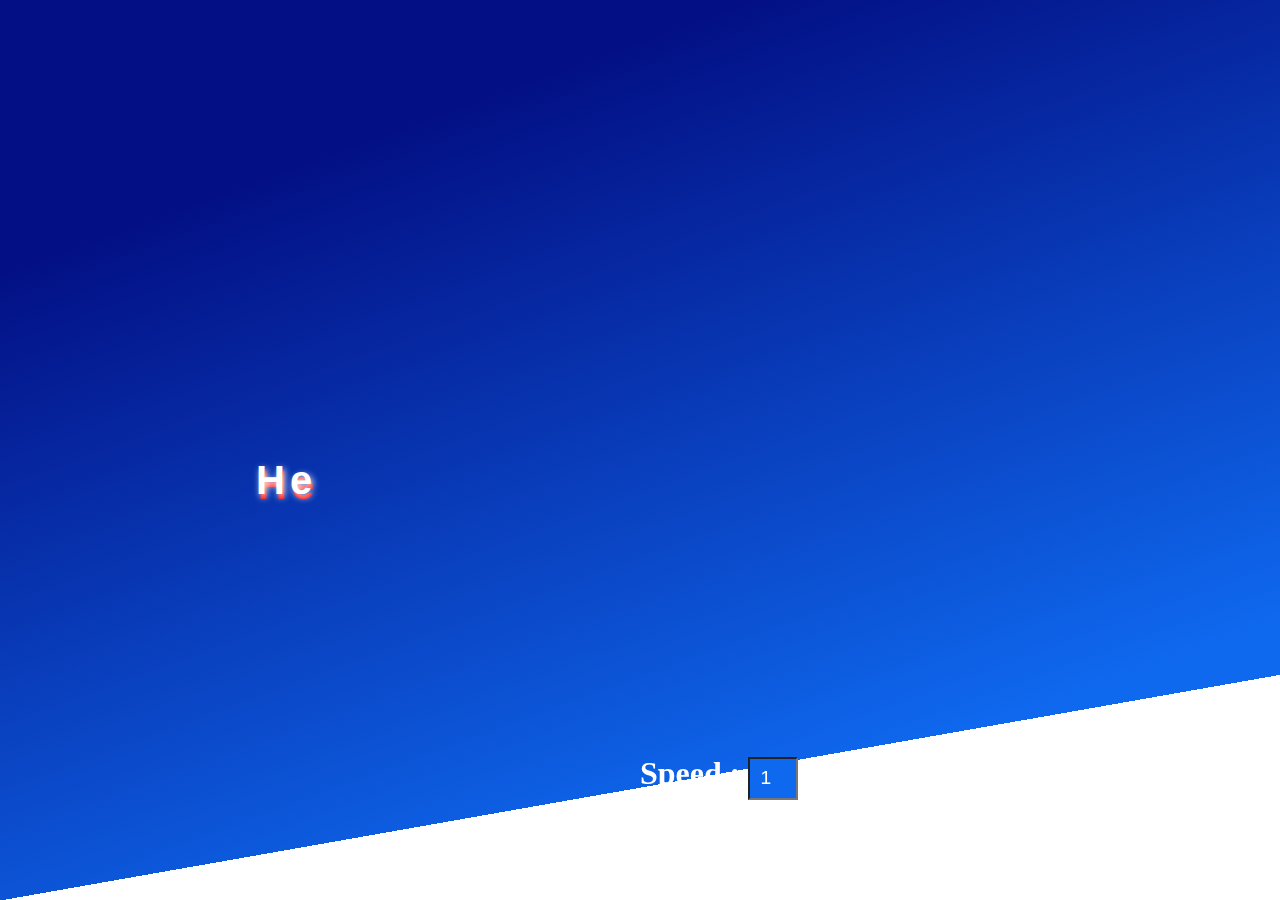
<file: Auto_Text/index.html>
<!DOCTYPE html>
<html lang="en">
<head>
    <meta charset="UTF-8">
    <meta http-equiv="X-UA-Compatible" content="IE=edge">
    <meta name="viewport" content="width=device-width, initial-scale=1.0">
    <title>Document</title>
    <link rel="stylesheet" href="style.css">
</head>
<body>
    <section>
        <div class="bg"></div>
        <div class="container">
            <h1 id="text">starting..........</h1>
        <div class="spx">
            <label for="speed">Speed : </label>
            <input type="number" id="speed" name="speed" min="1" max="10"  step="1" value="1">
        </div>
        </div>
    </section>
    <script src="app.js"></script>
</body>
</html>
</file>
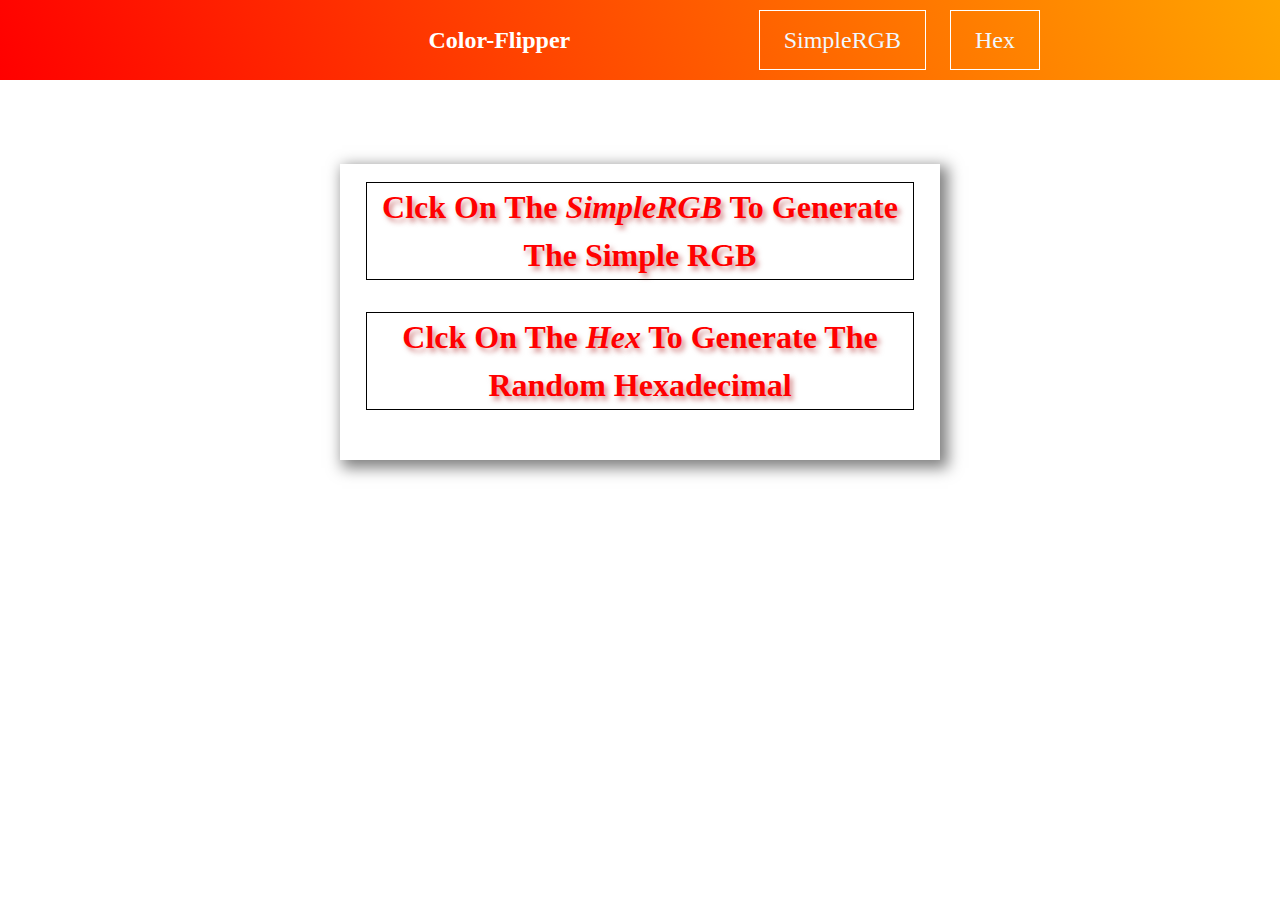
<file: colorFlipper/index.html>
<!DOCTYPE html>
<html lang="en">
<head>
    <meta charset="UTF-8">
    <meta http-equiv="X-UA-Compatible" content="IE=edge">
    <meta name="viewport" content="width=device-width, initial-scale=1.0">
    <title>Color Flipper</title>
    <link rel="stylesheet" href="style.css">
</head>
<body>
    <header>
        <nav>
            
                <h1><a href="index.html">Color-Flipper</a></h1>
                
            
    
            <ul>
                <li><a href="simpleRgb.html">SimpleRGB</a></li>
                <li><a href="hex.html">Hex</a></li>
            </ul>
        </nav>
    </header>

    <section>
        <div class="container">
            <p>Clck on the <em>SimpleRGB</em> to Generate the simple RGB</p>
        <p>Clck on the <em>Hex</em> to Generate the random hexadecimal</p>
        </div>
    </section>


</body>
</html>
</file>
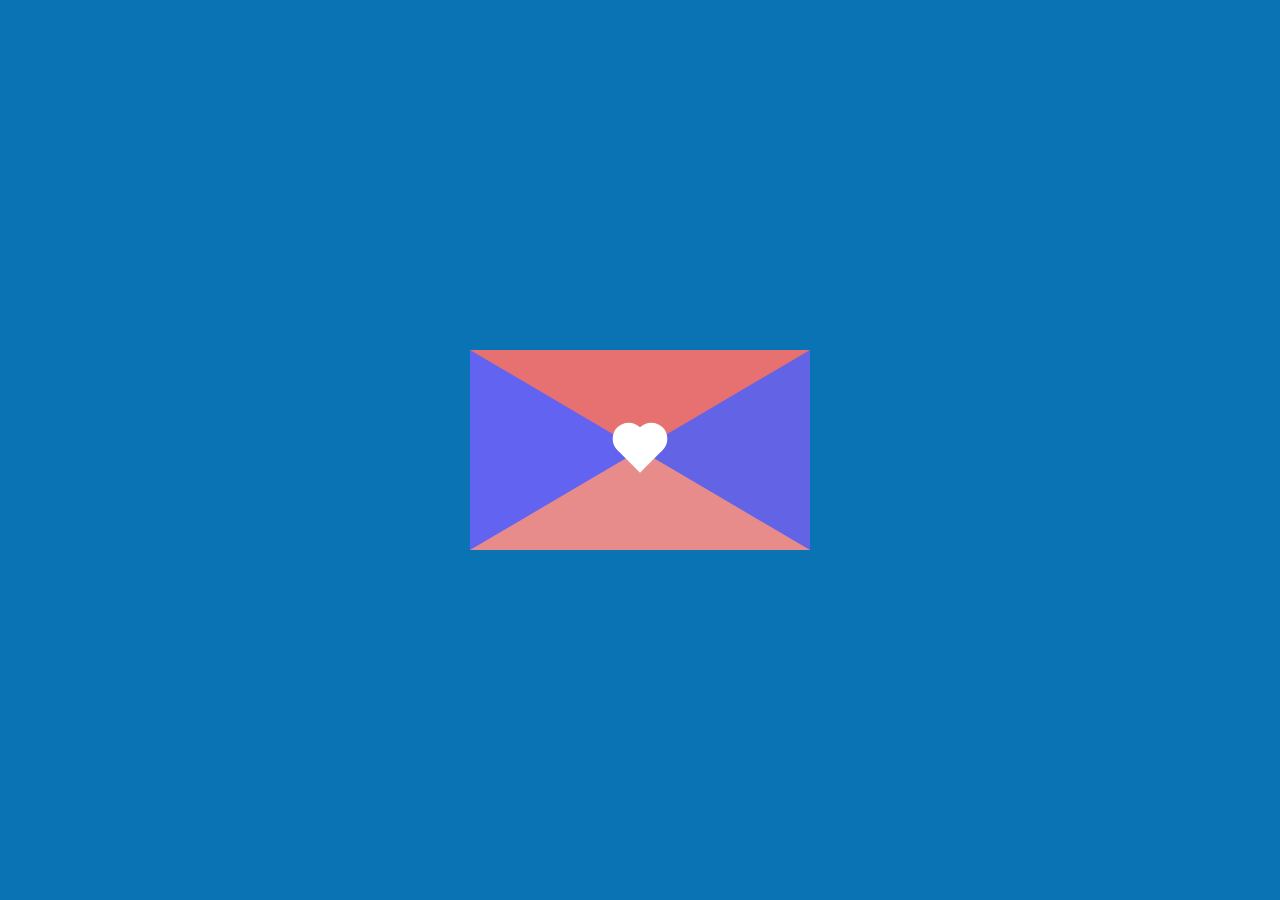
<file: Envelope_Heart/index.html>
<!DOCTYPE html>
<html lang="en">
<head>
    <meta charset="UTF-8">
    <meta http-equiv="X-UA-Compatible" content="IE=edge">
    <meta name="viewport" content="width=device-width, initial-scale=1.0">
    <title>Animated CountDown</title>
    <link rel="stylesheet" href="style.css">
</head>
<body>
    <div class="card">
        <div class="heart">

        </div>
    </div>
    <script src="app.js"></script>
</body>
</html>
</file>
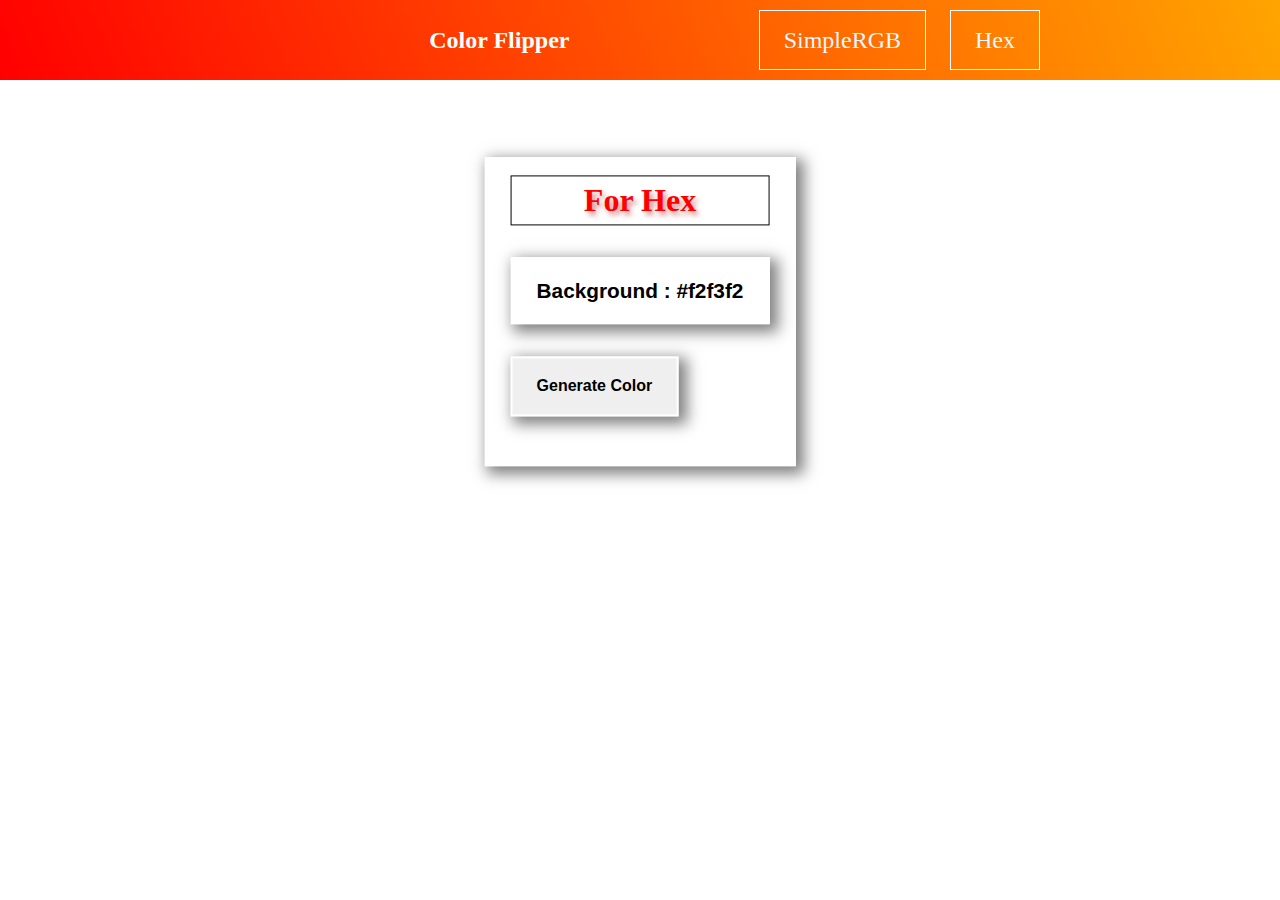
<file: colorFlipper/hex.html>
<!DOCTYPE html>
<html lang="en">
<head>
    <meta charset="UTF-8">
    <meta http-equiv="X-UA-Compatible" content="IE=edge">
    <meta name="viewport" content="width=device-width, initial-scale=1.0">
    <title>Color Flipper</title>
    <link rel="stylesheet" href="style.css">
</head>
<body>
    <header>
        <nav>
            
                <h1><a href="index.html">Color Flipper</a></h1>
            
    
            <ul>
                <li><a href="simpleRgb.html">SimpleRGB</a></li>
                <li><a href="hex.html">Hex</a></li>
            </ul>
        </nav>
    </header>

    <section>
        <div class="container">
            <p>For Hex</p>
            <h2>Background : <span class="color">#f2f3f2</span></h2>
            <button class="btn-h">Generate Color</button>
        </div>
    </section>

    <!-- javascript -->
    <script src="hex.js"></script>
</body>
</html>
</file>
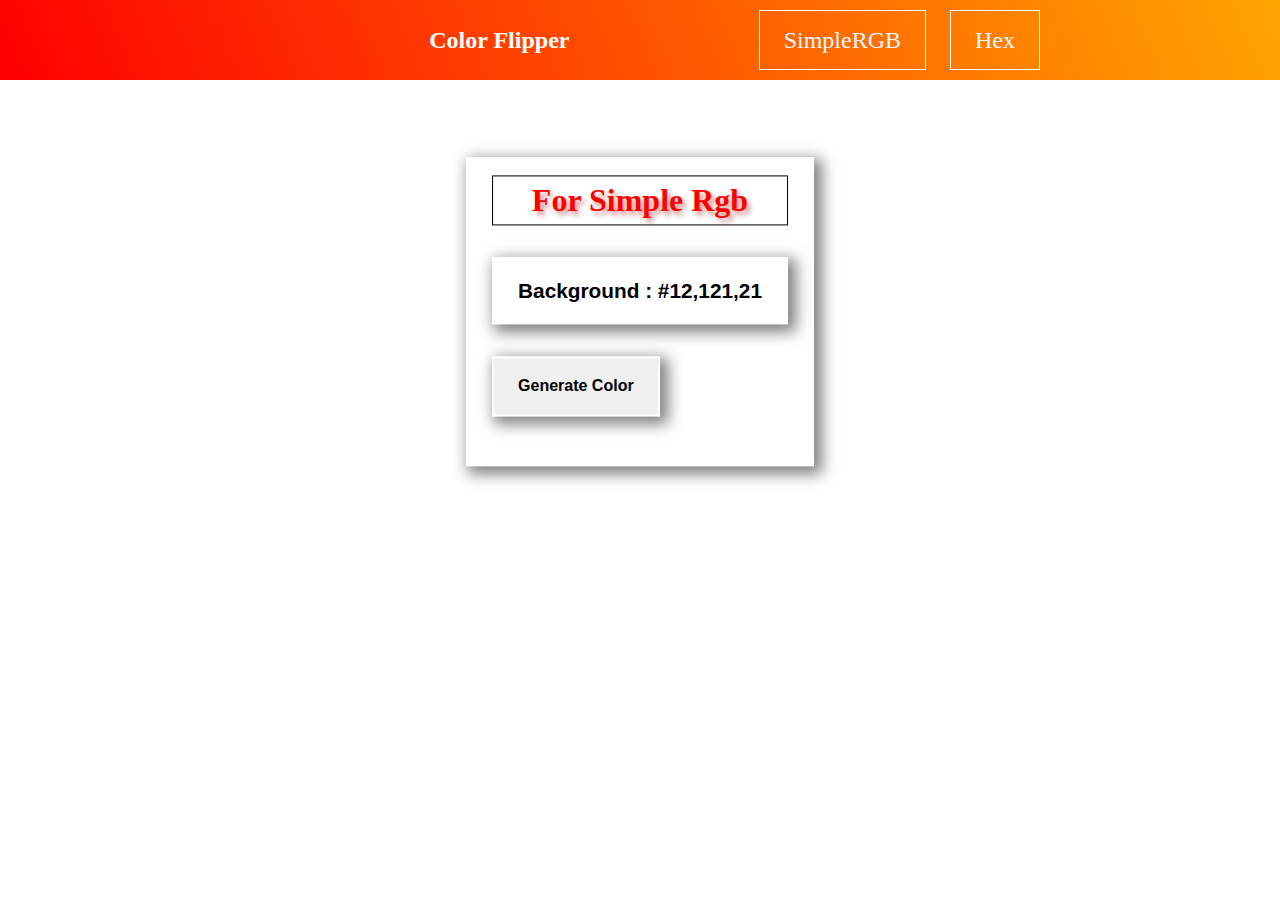
<file: colorFlipper/simpleRgb.html>
<!DOCTYPE html>
<html lang="en">
<head>
    <meta charset="UTF-8">
    <meta http-equiv="X-UA-Compatible" content="IE=edge">
    <meta name="viewport" content="width=device-width, initial-scale=1.0">
    <title>Simple RGb</title>
    <link rel="stylesheet" href="style.css">
</head>
<body>
    <header>
        <nav>
            
                <h1><a href="index.html">Color Flipper</a></h1>
            
    
            <ul>
                <li><a href="simpleRgb.html">SimpleRGB</a></li>
                <li><a href="hex.html">Hex</a></li>
            </ul>
        </nav>
    </header>

    <section>
        <div class="container">
            <p>for simple rgb</p>
            <h2>Background : <span class="color">#12,121,21</span></h2>
            <button class="btn">Generate Color</button>
        </div>
    </section>

    <script src="app.js"></script>
</body>
</html>
</file>
<file: Auto_Text/style.css>
*{
    margin: 0;
    padding: 0;
    box-sizing: border-box;
}
    
 .container{
    display: grid;
    justify-content: center;
    margin: 0 auto;
    max-width: 750px;
} 

.bg{    position: absolute;
    width: 100%;
       height: 100%;
       background: linear-gradient(170deg, transparent 80%, #fff 80%),
       linear-gradient(160deg, #031085 20%, #0f69ef 80%);
       z-index:-12;
    }
h1{
    font-size: 2.5rem;
    font-family: 'Trebuchet MS', 'Lucida Sans Unicode', 'Lucida Grande', 'Lucida Sans', Arial, sans-serif;
    line-height: 1.5;
    letter-spacing:5px;
    text-align: center;
    color: #fff;
    margin-bottom: 1rem;
    text-shadow: 2px 3px 7px #fff, 2px 5px 1px red;
    position: absolute;
    top: 50%;
    left: 20%;
    transform: translate(-50% -50%);
}
.spx{
    position:fixed;

    left: 50%;
    bottom: 100px;
}
label{
    color: #fff;
    font-weight: bold;
    font-size: 2rem;
    
}
input{
    width: 50px;
    padding: 5px;
    background: #0f69ef;
    color: #fff;
    text-align: center;
    font-size: 1.2rem;
    line-height: 1.5;
}
input:focus{
    outline: none;
}
</file>
<file: colorFlipper/style.css>
*{
    margin: 0;
    padding: 0;
    box-sizing: border-box;
}
h1 {
    font-size: 1.5rem;
    line-height: 1.5;
    font-weight: bold;
    font-family: Georgia, 'Times New Roman', Times, serif;
    color: #fff;
    margin: 0 auto;
}
body{
    transition: all .8s ease-in-out;
}
p{
    color: red;
    font-size: 2rem;
    line-height: 1.5;
    text-transform: capitalize;
    font-weight: bold;
    border: 1px solid #000;
    margin-bottom: 2rem;
    width: 100%;
    text-align: center;
    text-shadow: 3px 4px 5px rgba(172, 30, 30, 0.5);
}
a{
    text-decoration: none;
    color: #fff;
}
ul{
    list-style: none;
}
header{
    padding: 2rem 9%;
    height: 5rem;
    background: linear-gradient(67deg, red, orange);
    width: 100%;
}
nav{
    display: flex;
    justify-content: space-between;
    align-items: center;
    margin: 0 auto;
    
    justify-content: center;
    max-width: 800px;
    height: 100%;
}
ul{
    display: flex;
    gap: 1.5rem;
}
li a{
    padding: 1rem 1.5rem;
    color: aliceblue;
    font-size: 1.5rem;
    background: transparent;
    border: 1px solid #fff;
    cursor: pointer;
}
li a:hover{
    border: red;
    transform: scale(.8);
    padding-left: 10px;;
}

section{
    padding: 2rem 9%;
    position: relative;
    height: 25rem;
    width: 100%;
    display: grid;
}
.container{
    position: absolute;
    left: 50%;
    top: 50%;
    transform: translate(-50%, -50%);
    margin: 2rem auto;
    padding: 1rem 1.5rem;
    border: 2px solid #fff;
    max-width: 600px;
    box-shadow: 5px 5px 14px 3px rgba(0, 0, 0, 0.5);
}

h2{
    font-size: 1.3rem;
    line-height: 1.5;
    font-weight: bold;
    font-family:Verdana, Geneva, Tahoma, sans-serif;
    color: black;
    margin: 0 auto;
    padding: 1rem 1.5rem;
    border: 2px solid #fff;
    box-shadow: 5px 5px 14px 3px rgba(0, 0, 0, 0.5);
}
.btn,.btn-h{
    font-size: 1rem;
    line-height: 1.5;
    font-weight: bold;
    
    font-family:Verdana, Geneva, Tahoma, sans-serif;
    color: black;
    margin: 2rem auto;
    padding: 1rem 1.5rem;
    border: 2px solid #fff;
    box-shadow: 5px 5px 14px 3px rgba(0, 0, 0, 0.5);

}
</file>
<file: Envelope_Heart/style.css>
body{
    padding: 0;
    margin: 0;
    height: 100vh;
    display: flex;
    justify-content: center;
    align-items: center;
    background: #0973b3;
}
.card{
    width: 0;
    height: 0;
    border-top: 100px solid rgb(231, 113, 113);
    border-right: 170px solid rgb(99, 99, 230);
    border-bottom: 100px solid rgb(231, 139, 139);
    border-left: 170px solid rgb(99, 99, 241)
}
 .heart{
    width: 32px;
    height: 32px;
    background-color: #fff;
    transform: translate(-50%, -50%) rotate(45deg);
    animation: heart 1.5s linear infinite;
} 
.heart:before{
    content: "";
    position: absolute;
    top: 0; left: 0;
    width: 100%;
    height: 100%;
    background-color: #fff;
    transform: translateX(-50%);
    border-radius: 50%;

}
.heart:after{
    content: "";
    position: absolute;
    top: 0; left: 0;
    width: 100%;
    height: 100%;
    background-color: #fff;
    transform: translateY(-50%);
    border-radius: 50%;
    
}

@keyframes heart{
    0%{transform: translate(-50%, -50%) rotate(45deg) scale(1);}
    25%{transform: translate(-50%, -50%) rotate(45deg) scale(1);}
    30%{transform: translate(-50%, -50%) rotate(45deg) scale(1.5);}
    50%{transform: translate(-50%, -50%) rotate(45deg) scale(1.5);}
    70%{transform: translate(-50%, -50%) rotate(45deg) scale(1.5);}
    100%{transform: translate(-50%, -50%) rotate(45deg) scale(1);}
}
</file>
